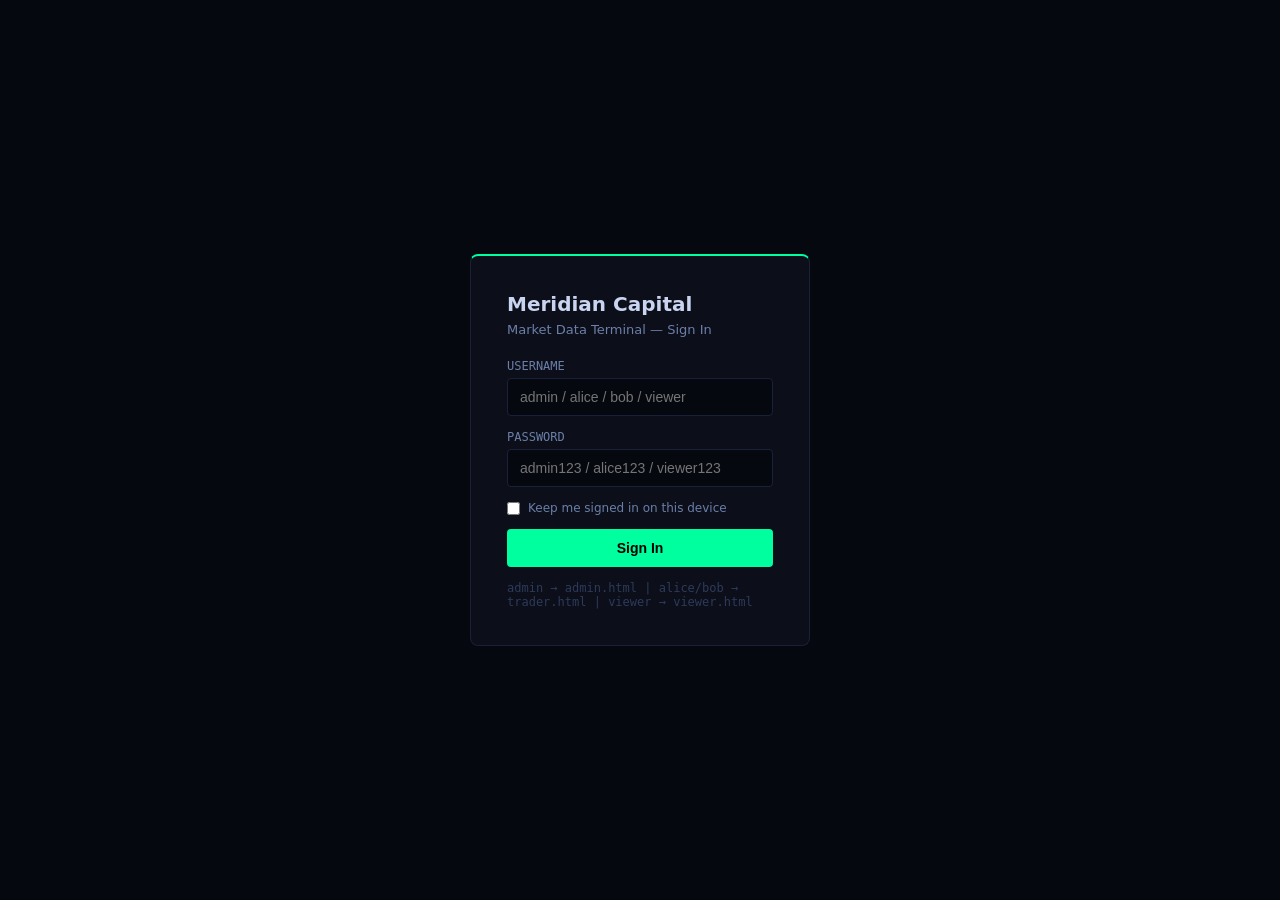
<file: wwwroot/index.html>
<!DOCTYPE html>
<html lang="en">
  <head>
    <meta charset="UTF-8">
    <title>Meridian Capital — Login</title>
    <link rel="stylesheet" href="css/login.css">
  </head>
  
  <body>
      <div class="card">

          <h1> Meridian Capital</h1>

          <p class="sub">Market Data Terminal — Sign In</p>

          <label>USERNAME</label>
          <input type="text" id="u" placeholder="admin / alice / bob / viewer">

          <label>PASSWORD</label>
          <input type="password" id="p" placeholder="admin123 / alice123 / viewer123">

          <label class="remember">
              <input type="checkbox" id="remember"> Keep me signed in on this device
          </label>
          <button class="btn" id="login">Sign In</button>

          <div class="err" id="err">Invalid credentials.</div>
          <div class="hint">
              admin → admin.html | alice/bob → trader.html | viewer → viewer.html
          </div>
      </div>

      <script src="js/auth.js"></script>
      <script src="js/login.js"></script>
  </body>
</html>
</file>
<file: wwwroot/css/login.css>
* { box-sizing:border-box; margin:0; padding:0; }
    body { background:#060810; color:#c8d4f0; font-family:system-ui,sans-serif;
           display:flex; align-items:center; justify-content:center; min-height:100vh; }

    .card { background:#0c0f1a; border:1px solid #1a2038; border-top:2px solid #00ff9f;
            border-radius:8px; padding:36px; width:340px; }

    h1 { font-size:20px; font-weight:700; margin-bottom:6px; }

    .sub { font-size:13px; color:#6b7fa8; margin-bottom:22px; }

    label { display:block; font-size:12px; color:#6b7fa8; margin-bottom:5px;
            font-family:monospace; }


    input { width:100%; background:#060810; border:1px solid #1a2038;
            border-radius:4px; padding:10px 12px; color:#c8d4f0;
            font-size:14px; outline:none; margin-bottom:14px; }
    input:focus { border-color:#00ff9f; }


    .btn { width:100%; padding:11px; background:#00ff9f; color:#000; border:none;
           border-radius:4px; font-size:14px; font-weight:700; cursor:pointer; }


    .hint { font-size:12px; color:#2d3a5a; margin-top:14px; font-family:monospace; }
    
    .err { color:#f87171; font-size:13px; margin-top:10px; display:none; }

.remember {
    display: flex;
    align-items: center;
    gap: 8px;
    margin-bottom: 14px;
    font-family: system-ui,sans-serif;
    font-size: 12px;
    cursor: pointer;
}

    .remember input {
        width: auto;
        margin: 0;
    }
</file>
